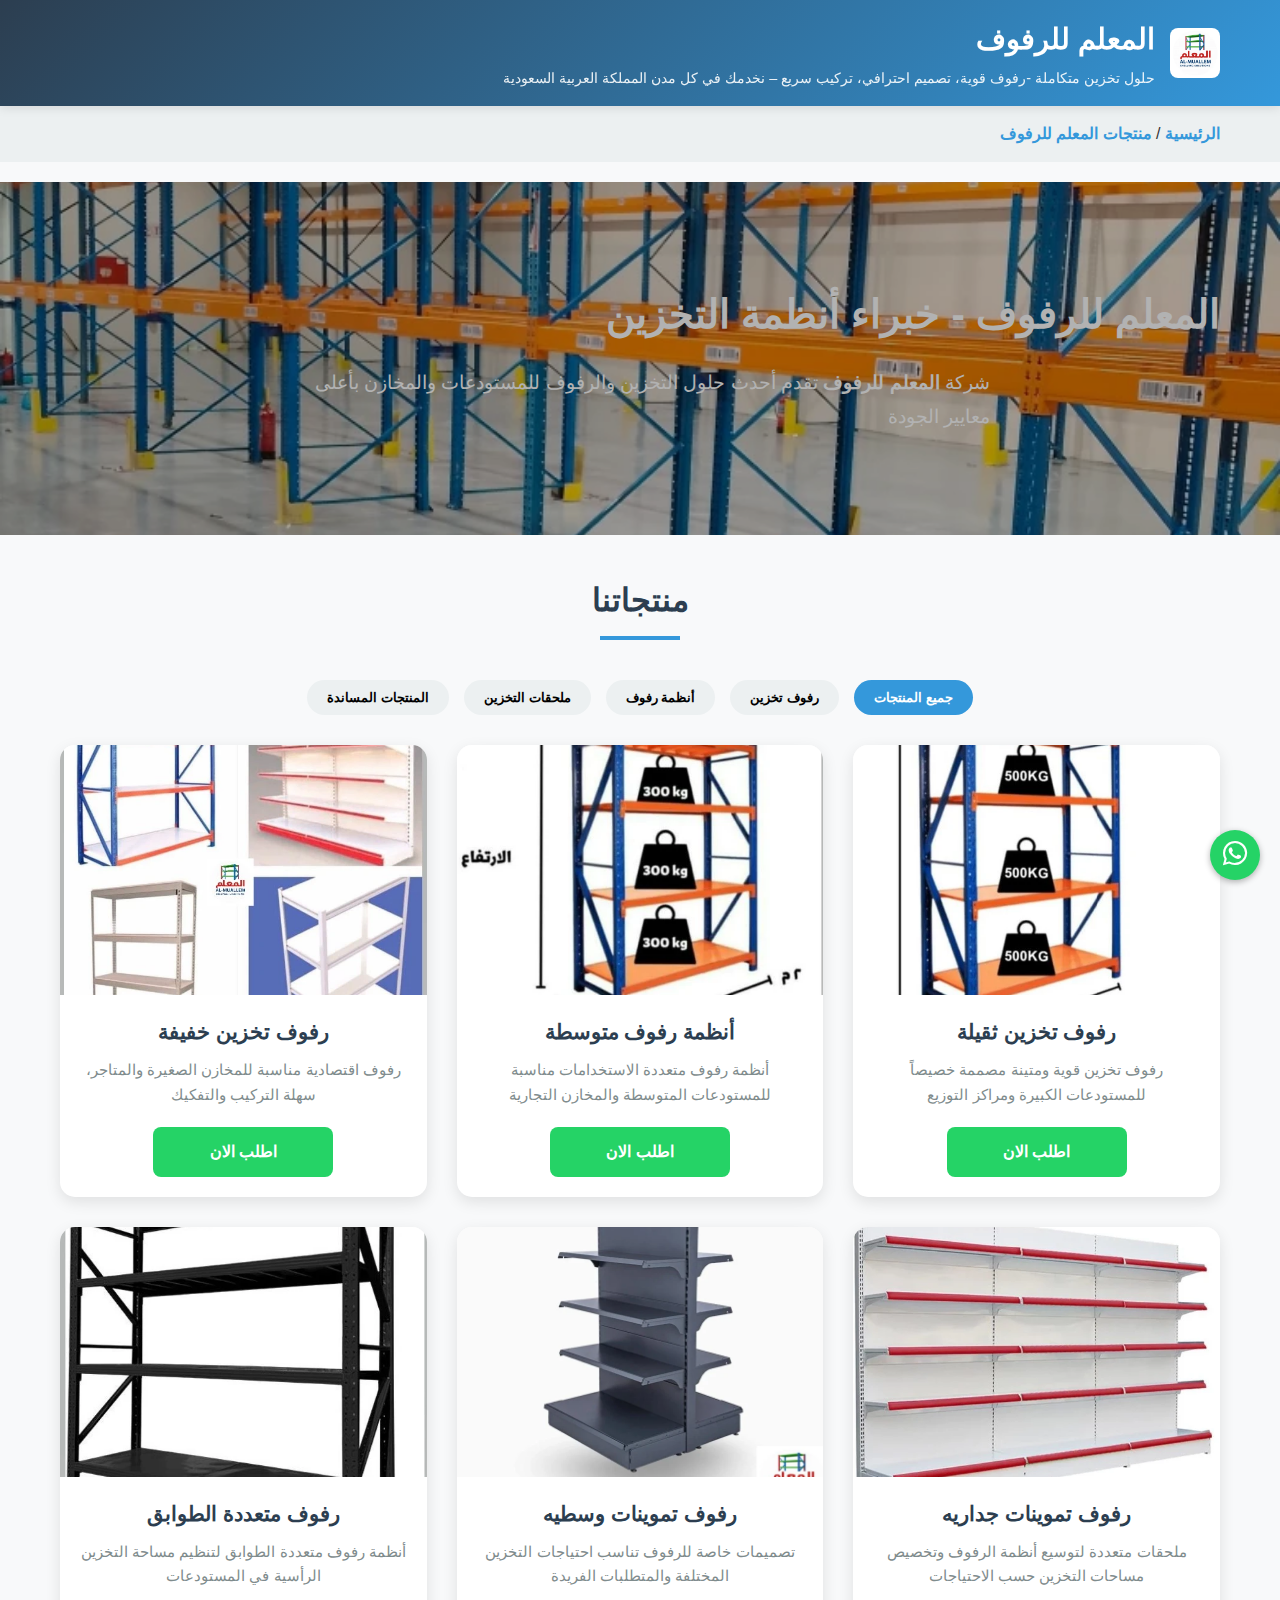
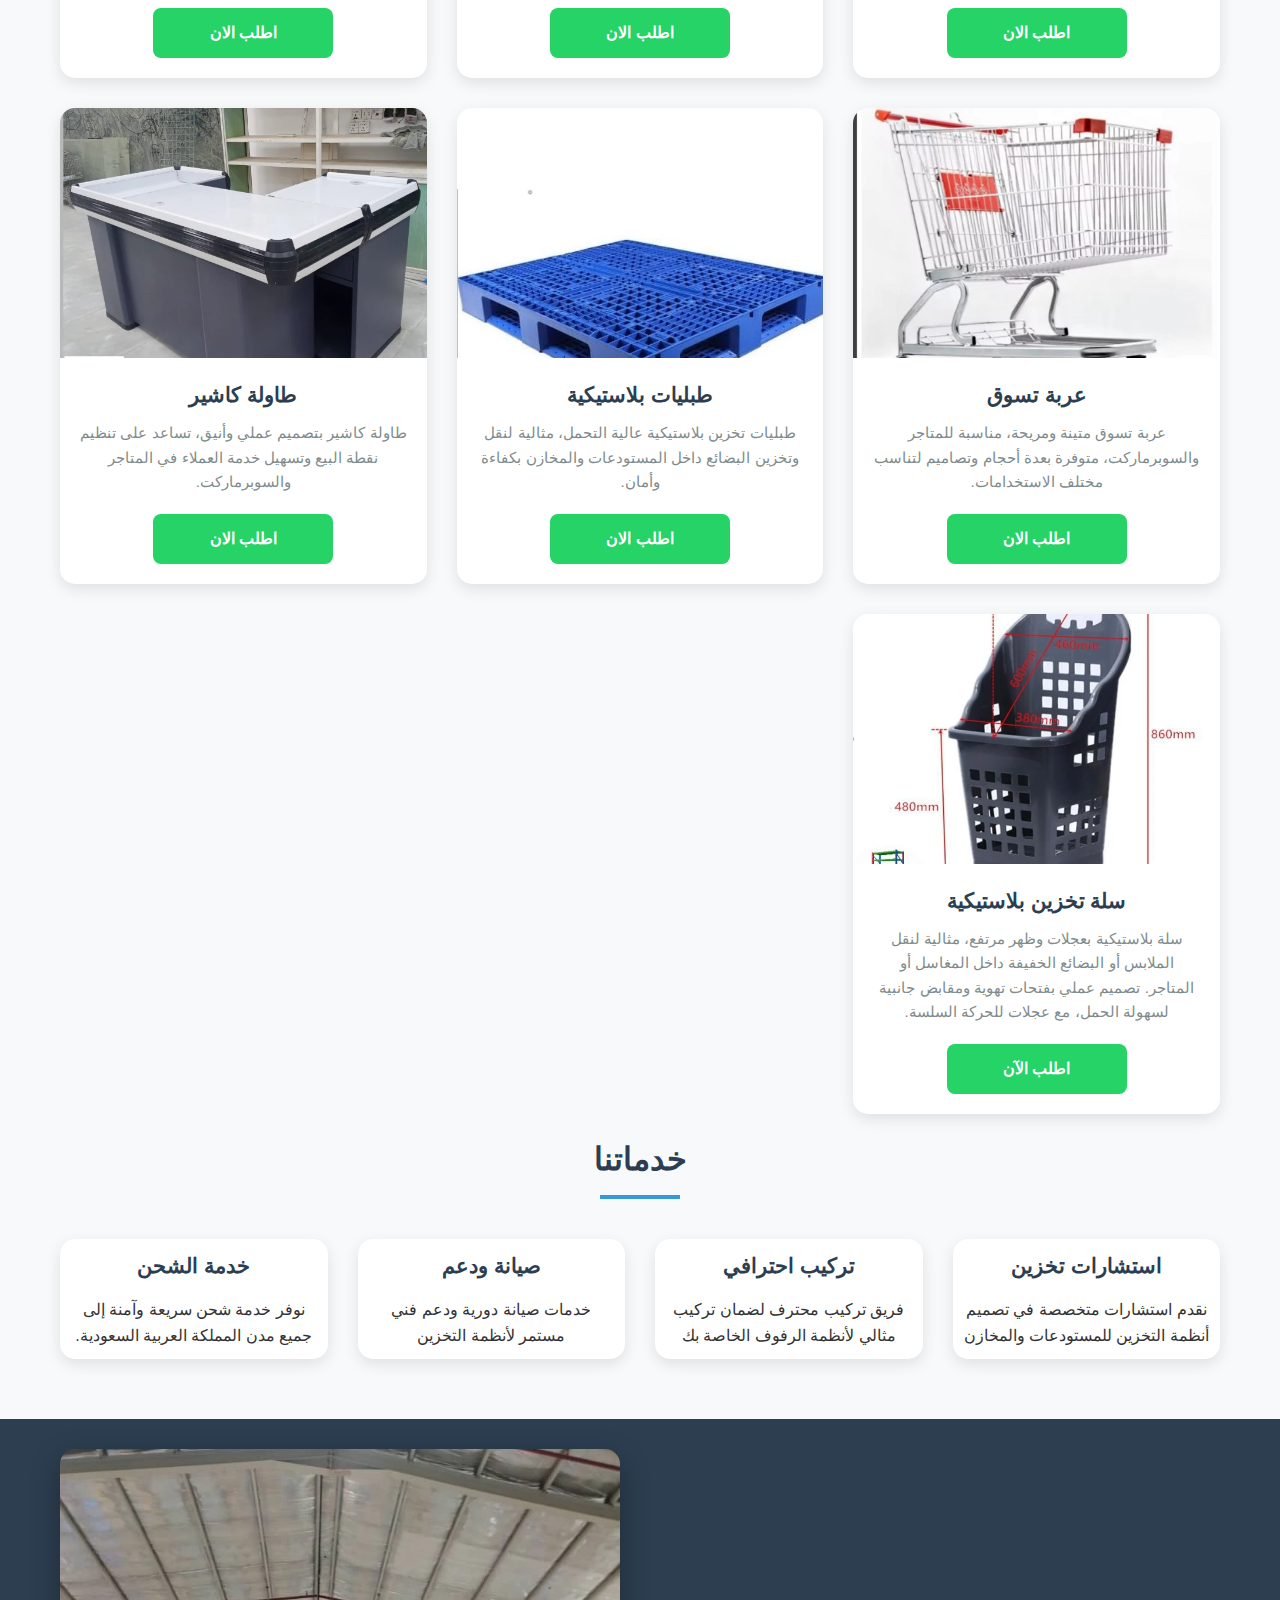
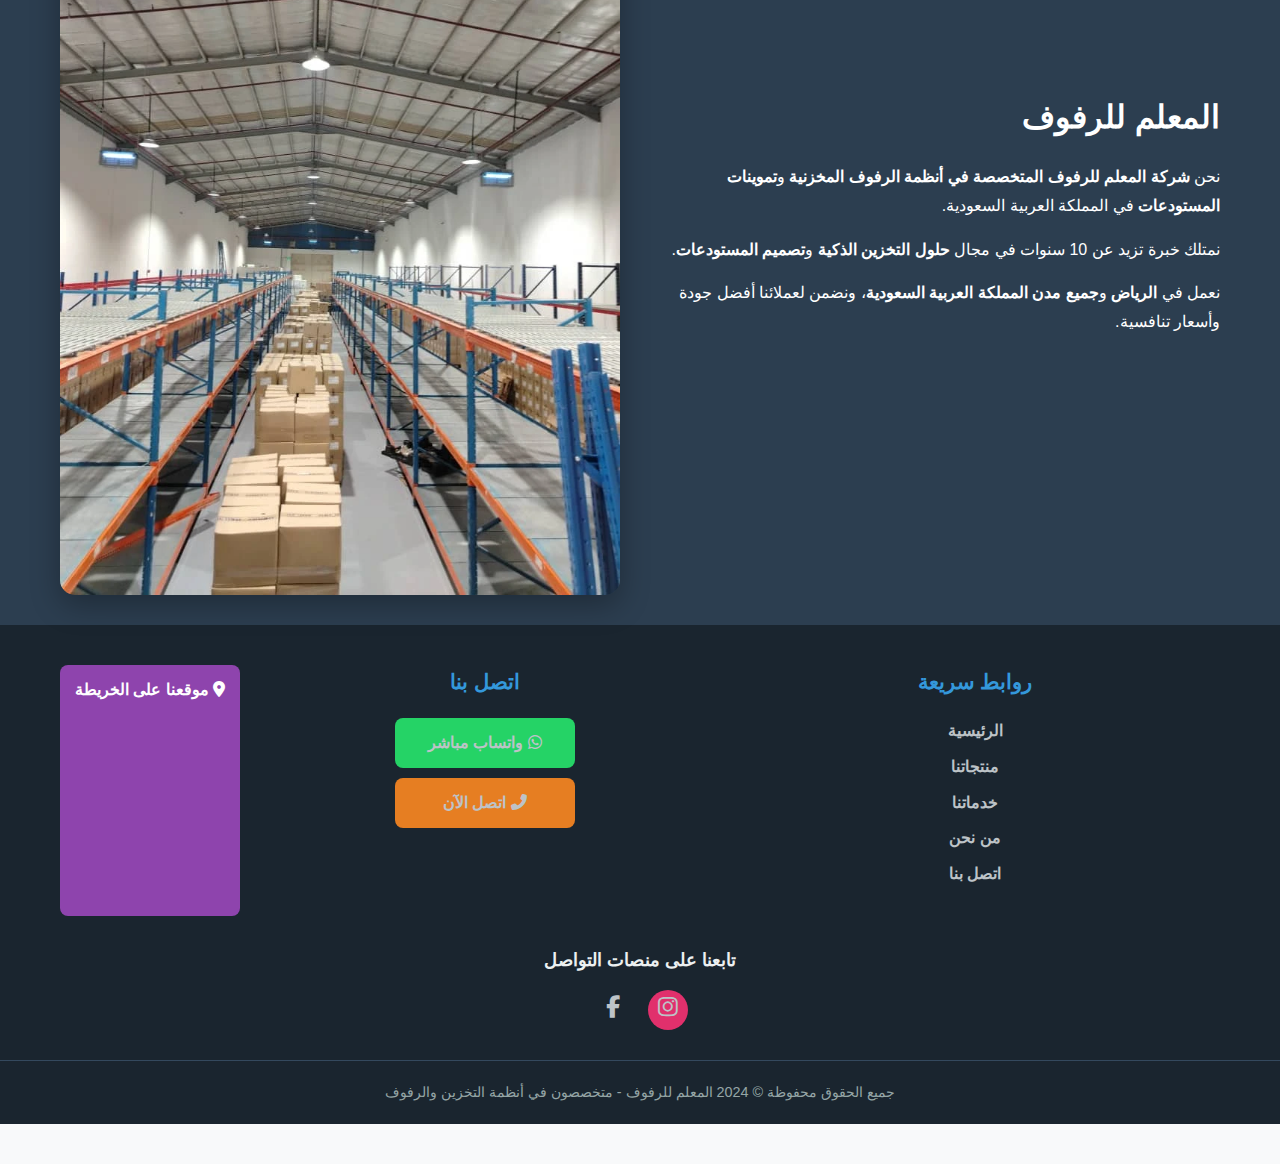
<file: index.html>
<!DOCTYPE html>
<html lang="ar" dir="rtl">

<head>
    <meta charset="UTF-8">
    <meta name="viewport" content="width=device-width, initial-scale=1.0">

    <!-- 🔧 معلومات السيو الأساسية -->
    <title>المعلم للرفوف | رفوف مستودعات وتموينات | أنظمة تخزين احترافية</title>
    <meta name="description"
        content="المعلم للرفوف - شركة متخصصة في رفوف المستودعات والتموينات. نوفر أنظمة تخزين مبتكرة، رفوف متينة، حلول تخزين ذكية. أسعار تنافسية وجودة عالية في الرياض والمملكة العربية السعودية.">
    <meta name="keywords"
        content="المعلم للرفوف, رفوف مستودعات, أنظمة تخزين, رفوف تخزين, تموينات مستودعات, مستلزمات مخازن">
    <meta name="author" content="المعلم للرفوف">

    <!-- 🔧 روابط السوشيال ميديا -->
    <!-- 🔧 روابط السوشيال ميديا (Open Graph) -->
    <meta property="og:title" content="المعلم للرفوف | رفوف مستودعات وتموينات احترافية">
    <meta property="og:description"
        content="المعلم للرفوف - أفضل حلول التخزين والرفوف للمستودعات والمخازن في المملكة العربية السعودية">
    <meta property="og:type" content="website">
    <meta property="og:url" content="https://almualim-shelves.netlify.app/">
    <meta property="og:image" content="https://almualim-shelves.netlify.app/images/logo.webp">
    <meta property="og:site_name" content="المعلم للرفوف">
    <meta property="og:locale" content="ar_SA">

    <!-- 🔧 Twitter Cards -->
    <meta name="twitter:card" content="summary_large_image">
    <meta name="twitter:title" content="المعلم للرفوف | رفوف مستودعات وتموينات احترافية">
    <meta name="twitter:description"
        content="أفضل حلول التخزين والرفوف للمستودعات والمخازن في المملكة العربية السعودية">
    <meta name="twitter:image" content="https://almualim-shelves.netlify.app/images/logo.webp">

    <!-- 🔗 الرابط الأساسي (Canonical) -->
    <link rel="canonical" href="https://almualim-shelves.netlify.app/">


    <!-- 🔧 Structured Data -->
    <script type="application/ld+json">
{
  "@context": "https://schema.org",
  "@type": "Organization",
  "name": "المعلم للرفوف السعودية",
  "description": "المعلم للرفوف السعودية يقدم حلول بيع وتوريد أنظمة رفوف المستودعات والمتاجر في المملكة العربية السعودية",
  "url": "https://almualim-shelves.netlify.app",
  "logo": "https://almualim-shelves.netlify.app/images/logo.webp",
  "image": "https://almualim-shelves.netlify.app/images/shelving-solutions-variety-almuallim.webp",
  "telephone": "+966560716389",
  "email": "halymny523@gmail.com",
  "address": {
    "@type": "PostalAddress",
    "addressLocality": "الرياض",
    "addressRegion": "الرياض",
    "addressCountry": "SA"
  },
  "openingHours": "Sa-Th 09:00-17:00",
  "priceRange": "$$",
  "areaServed": "المملكة العربية السعودية",
  "sameAs": [
    "https://www.instagram.com/lmbrtwrhdy?igsh=bjA3bHhyZ3pyanIz",
    "https://wa.me/966560716389"
  ]
}
</script>

    <script type="application/ld+json">
{
  "@context": "https://schema.org",
  "@graph": [
    {
      "@type": "Product",
      "name": "رفوف تخزين ثقيلة",
      "image": "https://almualim-shelves.netlify.app/images/heavy-duty-metal-shelves-almuallim.webp",
      "description": "رفوف تخزين قوية ومتينة مصممة خصيصاً للمستودعات الكبيرة ومراكز التوزيع",
      "sku": "ALM-001",
      "category": "Warehouse Shelving",
      "brand": { "@type": "Brand", "name": "المعلّم للرفوف" },
      "offers": {
        "@type": "Offer",
        "url": "https://almualim-shelves.netlify.app/product/heavy-duty-metal-shelves",
        "priceCurrency": "SAR",
        "price": "1200",
        "availability": "https://schema.org/InStock",
        "itemCondition": "https://schema.org/NewCondition",
        "hasMerchantReturnPolicy": {
          "@type": "MerchantReturnPolicy",
          "returnPolicyCategory": "https://schema.org/MerchantReturnFiniteReturnWindow",
          "returnWindow": {
            "@type": "QuantitativeValue",
            "value": "7",
            "unitCode": "DAY"
          }
        },
        "shippingDetails": {
          "@type": "OfferShippingDetails",
          "shippingRate": {
            "@type": "MonetaryAmount",
            "value": "0",
            "currency": "SAR"
          },
          "shippingDestination": {
            "@type": "DefinedRegion",
            "addressCountry": "SA"
          }
        }
      }
    },
    {
      "@type": "Product",
      "name": "أنظمة رفوف متوسطة",
      "image": "https://almualim-shelves.netlify.app/images/warehouse-rack-300kg-heavy-duty-almuallim.webp",
      "description": "أنظمة رفوف متعددة الاستخدامات مناسبة للمستودعات المتوسطة والمخازن التجارية",
      "sku": "ALM-002",
      "category": "Warehouse Racking",
      "brand": { "@type": "Brand", "name": "المعلّم للرفوف" },
      "offers": {
        "@type": "Offer",
        "url": "https://almualim-shelves.netlify.app/product/warehouse-rack-300kg",
        "priceCurrency": "SAR",
        "price": "950",
        "availability": "https://schema.org/InStock",
        "itemCondition": "https://schema.org/NewCondition",
        "hasMerchantReturnPolicy": {
          "@type": "MerchantReturnPolicy",
          "returnPolicyCategory": "https://schema.org/MerchantReturnFiniteReturnWindow",
          "returnWindow": {
            "@type": "QuantitativeValue",
            "value": "7",
            "unitCode": "DAY"
          }
        },
        "shippingDetails": {
          "@type": "OfferShippingDetails",
          "shippingRate": {
            "@type": "MonetaryAmount",
            "value": "0",
            "currency": "SAR"
          },
          "shippingDestination": {
            "@type": "DefinedRegion",
            "addressCountry": "SA"
          }
        }
      }
    },
    {
      "@type": "Product",
      "name": "رفوف تخزين خفيفة",
      "image": "https://almualim-shelves.netlify.app/images/shelving-solutions-variety-almuallim.webp",
      "description": "رفوف اقتصادية مناسبة للمخازن الصغيرة والمتاجر، سهلة التركيب والتفكيك",
      "sku": "ALM-003",
      "category": "Light Shelving",
      "brand": { "@type": "Brand", "name": "المعلّم للرفوف" },
      "offers": {
        "@type": "Offer",
        "url": "https://almualim-shelves.netlify.app/product/light-shelving",
        "priceCurrency": "SAR",
        "price": "600",
        "availability": "https://schema.org/InStock",
        "itemCondition": "https://schema.org/NewCondition",
        "hasMerchantReturnPolicy": {
          "@type": "MerchantReturnPolicy",
          "returnPolicyCategory": "https://schema.org/MerchantReturnFiniteReturnWindow",
          "returnWindow": {
            "@type": "QuantitativeValue",
            "value": "7",
            "unitCode": "DAY"
          }
        },
        "shippingDetails": {
          "@type": "OfferShippingDetails",
          "shippingRate": {
            "@type": "MonetaryAmount",
            "value": "0",
            "currency": "SAR"
          },
          "shippingDestination": {
            "@type": "DefinedRegion",
            "addressCountry": "SA"
          }
        }
      }
    },
    {
      "@type": "Product",
      "name": "رفوف تموينات جداريه",
      "image": "https://almualim-shelves.netlify.app/images/double-sided-grocery-shelves-almuallim.webp",
      "description": "ملحقات متعددة لتوسيع أنظمة الرفوف وتخصيص مساحات التخزين حسب الاحتياجات",
      "sku": "ALM-004",
      "category": "Retail Shelving",
      "brand": { "@type": "Brand", "name": "المعلّم للرفوف" },
      "offers": {
        "@type": "Offer",
        "url": "https://almualim-shelves.netlify.app/product/wall-grocery-shelves",
        "priceCurrency": "SAR",
        "price": "700",
        "availability": "https://schema.org/InStock",
        "itemCondition": "https://schema.org/NewCondition",
        "hasMerchantReturnPolicy": {
          "@type": "MerchantReturnPolicy",
          "returnPolicyCategory": "https://schema.org/MerchantReturnFiniteReturnWindow",
          "returnWindow": {
            "@type": "QuantitativeValue",
            "value": "7",
            "unitCode": "DAY"
          }
        },
        "shippingDetails": {
          "@type": "OfferShippingDetails",
          "shippingRate": {
            "@type": "MonetaryAmount",
            "value": "0",
            "currency": "SAR"
          },
          "shippingDestination": {
            "@type": "DefinedRegion",
            "addressCountry": "SA"
          }
        }
      }
    },
    {
      "@type": "Product",
      "name": "رفوف تموينات وسطيه",
      "image": "https://almualim-shelves.netlify.app/images/retail-shelf-classic-red-trim-almuallim.webp",
      "description": "تصميمات خاصة للرفوف تناسب احتياجات التخزين المختلفة والمتطلبات الفريدة",
      "sku": "ALM-005",
      "category": "Retail Shelving",
      "brand": { "@type": "Brand", "name": "المعلّم للرفوف" },
      "offers": {
        "@type": "Offer",
        "url": "https://almualim-shelves.netlify.app/product/mid-retail-shelves",
        "priceCurrency": "SAR",
        "price": "800",
        "availability": "https://schema.org/InStock",
        "itemCondition": "https://schema.org/NewCondition",
        "hasMerchantReturnPolicy": {
          "@type": "MerchantReturnPolicy",
          "returnPolicyCategory": "https://schema.org/MerchantReturnFiniteReturnWindow",
          "returnWindow": {
            "@type": "QuantitativeValue",
            "value": "7",
            "unitCode": "DAY"
          }
        },
        "shippingDetails": {
          "@type": "OfferShippingDetails",
          "shippingRate": {
            "@type": "MonetaryAmount",
            "value": "0",
            "currency": "SAR"
          },
          "shippingDestination": {
            "@type": "DefinedRegion",
            "addressCountry": "SA"
          }
        }
      }
    },
    {
      "@type": "Product",
      "name": "رفوف متعددة الطوابق",
      "image": "https://almualim-shelves.netlify.app/images/black-metal-storage-rack-almuallim.webp",
      "description": "أنظمة رفوف متعددة الطوابق لتنظيم مساحة التخزين الرأسية في المستودعات",
      "sku": "ALM-006",
      "category": "Warehouse Shelving",
      "brand": { "@type": "Brand", "name": "المعلّم للرفوف" },
      "offers": {
        "@type": "Offer",
        "url": "https://almualim-shelves.netlify.app/product/multi-level-shelves",
        "priceCurrency": "SAR",
        "price": "1500",
        "availability": "https://schema.org/InStock",
        "itemCondition": "https://schema.org/NewCondition",
        "hasMerchantReturnPolicy": {
          "@type": "MerchantReturnPolicy",
          "returnPolicyCategory": "https://schema.org/MerchantReturnFiniteReturnWindow",
          "returnWindow": {
            "@type": "QuantitativeValue",
            "value": "7",
            "unitCode": "DAY"
          }
        },
        "shippingDetails": {
          "@type": "OfferShippingDetails",
          "shippingRate": {
            "@type": "MonetaryAmount",
            "value": "0",
            "currency": "SAR"
          },
          "shippingDestination": {
            "@type": "DefinedRegion",
            "addressCountry": "SA"
          }
        }
      }
    },
    {
      "@type": "Product",
      "name": "عربة تسوق",
      "image": "https://almualim-shelves.netlify.app/images/shopping-cart-retail-almuallim.webp",
      "description": "عربة تسوق متينة ومريحة، مناسبة للمتاجر والسوبرماركت، متوفرة بعدة أحجام وتصاميم",
      "sku": "ALM-007",
      "category": "Retail Support",
      "brand": { "@type": "Brand", "name": "المعلّم للرفوف" },
      "offers": {
        "@type": "Offer",
        "url": "https://almualim-shelves.netlify.app/product/shopping-cart",
        "priceCurrency": "SAR",
        "price": "300",
        "availability": "https://schema.org/InStock",
        "itemCondition": "https://schema.org/NewCondition",
        "hasMerchantReturnPolicy": {
          "@type": "MerchantReturnPolicy",
          "returnPolicyCategory": "https://schema.org/MerchantReturnFiniteReturnWindow",
          "returnWindow": {
            "@type": "QuantitativeValue",
            "value": "7",
            "unitCode": "DAY"
          }
        },
        "shippingDetails": {
          "@type": "OfferShippingDetails",
          "shippingRate": {
            "@type": "MonetaryAmount",
            "value": "0",
            "currency": "SAR"
          },
          "shippingDestination": {
            "@type": "DefinedRegion",
            "addressCountry": "SA"
          }
        }
      }
    },
    {
      "@type": "Product",
      "name": "طبليات بلاستيكية",
      "image": "https://almualim-shelves.netlify.app/images/plastic-pallet-blue-grid-almuallim.webp",
      "description": "طبليات تخزين بلاستيكية عالية التحمل، مثالية لنقل وتخزين البضائع بكفاءة وأمان",
      "sku": "ALM-008",
      "category": "Warehouse Support",
      "brand": { "@type": "Brand", "name": "المعلّم للرفوف" },
      "offers": {
        "@type": "Offer",
        "url": "https://almualim-shelves.netlify.app/product/plastic-pallet",
        "priceCurrency": "SAR",
        "price": "250",
        "availability": "https://schema.org/InStock",
        "itemCondition": "https://schema.org/NewCondition",
        "hasMerchantReturnPolicy": {
          "@type": "MerchantReturnPolicy",
          "returnPolicyCategory": "https://schema.org/MerchantReturnFiniteReturnWindow",
          "returnWindow": {
            "@type": "QuantitativeValue",
            "value": "7",
            "unitCode": "DAY"
          }
        },
        "shippingDetails": {
          "@type": "OfferShippingDetails",
          "shippingRate": {
            "@type": "MonetaryAmount",
            "value": "0",
            "currency": "SAR"
          },
          "shippingDestination": {
            "@type": "DefinedRegion",
            "addressCountry": "SA"
          }
        }
      }
    },
    {
      "@type": "Product",
      "name": "طاولة كاشير",
      "image": "https://almualim-shelves.netlify.app/images/checkout-counter-retail-almuallim.webp",
      "description": "طاولة كاشير بتصميم عملي وأنيق، تساعد على تنظيم نقطة البيع وتسهيل خدمة العملاء",
      "sku": "ALM-009",
      "category": "Retail Support",
      "brand": { "@type": "Brand", "name": "المعلّم للرفوف" },
      "offers": {
        "@type": "Offer",
        "url": "https://almualim-shelves.netlify.app/product/checkout-counter",
        "priceCurrency": "SAR",
        "price": "1000",
        "availability": "https://schema.org/InStock",
        "itemCondition": "https://schema.org/NewCondition",
        "hasMerchantReturnPolicy": {
          "@type": "MerchantReturnPolicy",
          "returnPolicyCategory": "https://schema.org/MerchantReturnFiniteReturnWindow",
          "returnWindow": {
            "@type": "QuantitativeValue",
            "value": "7",
            "unitCode": "DAY"
          }
        },
        "shippingDetails": {
          "@type": "OfferShippingDetails",
          "shippingRate": {
            "@type": "MonetaryAmount",
            "value": "0",
            "currency": "SAR"
          },
          "shippingDestination": {
            "@type": "DefinedRegion",
            "addressCountry": "SA"
          }
        }
      }
    },
    {
      "@type": "Product",
      "name": "سلة تخزين بلاستيكية",
      "image": "https://almualim-shelves.netlify.app/images/laundry-basket-wheeled-almuallim.webp",
      "description": "سلة بلاستيكية بعجلات وظهر مرتفع، مثالية لنقل الملابس أو البضائع الخفيفة داخل المغاسل أو المتاجر. تصميم عملي بفتحات تهوية ومقابض جانبية لسهولة الحمل، مع عجلات للحركة السلسة.",
      "sku": "ALM-010",
      "category": "Retail Support",
      "brand": { "@type": "Brand", "name": "المعلّم للرفوف" },
      "offers": {
        "@type": "Offer",
        "url": "https://almualim-shelves.netlify.app/product/plastic-basket",
        "priceCurrency": "SAR",
        "price": "200",
        "availability": "https://schema.org/InStock",
        "itemCondition": "https://schema.org/NewCondition",
        "hasMerchantReturnPolicy": {
          "@type": "MerchantReturnPolicy",
          "returnPolicyCategory": "https://schema.org/MerchantReturnFiniteReturnWindow",
          "returnWindow": {
            "@type": "QuantitativeValue",
            "value": "7",
            "unitCode": "DAY"
          }
        },
        "shippingDetails": {
          "@type": "OfferShippingDetails",
          "shippingRate": {
            "@type": "MonetaryAmount",
            "value": "0",
            "currency": "SAR"
          },
          "shippingDestination": {
            "@type": "DefinedRegion",
            "addressCountry": "SA"
          }
        }
      }
    }
  ]
}
</script>


    <!-- 🔗 ربط ملف CSS -->
    <link rel="stylesheet" href="styles.css">
    <link rel="stylesheet" href="https://cdnjs.cloudflare.com/ajax/libs/font-awesome/6.5.0/css/all.min.css">
    <!-- تحسين تحميل الخطوط -->
    <link rel="preconnect" href="https://fonts.googleapis.com">
    <link rel="preconnect" href="https://fonts.gstatic.com" crossorigin>

    <!-- استدعاء خط عربي أنيق مثل Cairo -->
    <link href="https://fonts.googleapis.com/css2?family=Cairo:wght@400;700&display=swap" rel="stylesheet">

    <link rel="icon" href="images/20251123_002525_٠٠٠٠.webp" type="image/png">


</head>

<body>
    <!-- Header -->
    <header>
        <div class="container">
            <div class="header-content">
                <!-- 🔧 الشعار والاسم الجديد -->

                <div class="logo-container">
                    <img src="images/logo-almuallim-shelving-solutions.webp" alt="شعار المعلم للرفوف"
                        class="logo-image">
                    <div class="logo-text">
                        <h1>المعلم للرفوف</h1>
                        <p>حلول تخزين متكاملة -رفوف قوية، تصميم احترافي، تركيب سريع – نخدمك في كل مدن المملكة العربية
                            السعودية</p>
                    </div>
                </div>
            </div>
        </div>
    </header>

    <!-- Breadcrumb -->
    <nav class="breadcrumb">
        <div class="container">
            <a href="/">الرئيسية</a> /
            <a href="#products">منتجات المعلم للرفوف</a>
        </div>
    </nav>

    <!-- Hero Section -->
    <section class="hero">
        <div class="container">
            <h1>المعلم للرفوف - خبراء أنظمة التخزين</h1>
            <p>شركة <strong>المعلم للرفوف</strong> تقدم أحدث حلول التخزين والرفوف للمستودعات والمخازن بأعلى معايير
                الجودة</p>

        </div>
    </section>

    <!-- Products Section -->
    <section id="products" class="products-section">
        <div class="container">
            <h2 class="section-title">منتجاتنا</h2>

            <div class="categories">
                <button class="category-btn active" data-category="all">جميع المنتجات</button>
                <button class="category-btn" data-category="shelving">رفوف تخزين</button>
                <button class="category-btn" data-category="racking">أنظمة رفوف</button>
                <button class="category-btn" data-category="accessories">ملحقات التخزين</button>
                <button class="category-btn" data-category="support">المنتجات المساندة</button>

            </div>

            <div class="products-grid">
                <!-- المنتج 1 -->
                <div class="product-card" data-category="shelving">
                    <div class="product-image-container">
                        <img src="images/heavy-duty-metal-shelves-almuallim.webp" loading="lazy"
                            alt="رفوف تخزين ثقيلة للمستودعات من المعلم للرفوف" class="product-image">
                    </div>
                    <div class="product-info">
                        <h3 class="product-title">رفوف تخزين ثقيلة</h3>
                        <p class="product-description">رفوف تخزين قوية ومتينة مصممة خصيصاً للمستودعات الكبيرة ومراكز
                            التوزيع</p>
                        <a href="#" class="whatsapp-btn" data-product="رفوف تخزين ثقيلة للمستودعات">
                            اطلب الان
                        </a>
                    </div>
                </div>

                <!-- المنتج 2 -->
                <div class="product-card" data-category="racking">
                    <div class="product-image-container">
                        <img src="images/warehouse-rack-300kg-heavy-duty-almuallim.webp" loading="lazy"
                            alt="أنظمة رفوف متوسطة الحمل من المعلم للرفوف" class="product-image">
                    </div>
                    <div class="product-info">
                        <h3 class="product-title">أنظمة رفوف متوسطة</h3>
                        <p class="product-description">أنظمة رفوف متعددة الاستخدامات مناسبة للمستودعات المتوسطة والمخازن
                            التجارية</p>
                        <a href="#" class="whatsapp-btn" data-product="أنظمة رفوف متوسطة الحمل">
                            اطلب الان
                        </a>
                    </div>
                </div>

                <!-- المنتج 3 -->
                <div class="product-card" data-category="shelving">
                    <div class="product-image-container">
                        <img src="images/shelving-solutions-variety-almuallim.webp" loading="lazy"
                            alt="رفوف تخزين خفيفة من المعلم للرفوف" class="product-image">
                    </div>
                    <div class="product-info">
                        <h3 class="product-title">رفوف تخزين خفيفة</h3>
                        <p class="product-description">رفوف اقتصادية مناسبة للمخازن الصغيرة والمتاجر، سهلة التركيب
                            والتفكيك</p>
                        <a href="#" class="whatsapp-btn" data-product="رفوف تخزين خفيفة">
                            اطلب الان
                        </a>
                    </div>
                </div>

                <!-- المنتج 4 -->
                <div class="product-card" data-category="accessories">
                    <div class="product-image-container">
                        <img src="images/double-sided-grocery-shelves-almuallim.webp" loading="lazy"
                            alt="ملحقات وأنظمة أرفف إضافية من المعلم للرفوف" class="product-image">
                    </div>
                    <div class="product-info">
                        <h3 class="product-title">رفوف تموينات جداريه </h3>
                        <p class="product-description">ملحقات متعددة لتوسيع أنظمة الرفوف وتخصيص مساحات التخزين حسب
                            الاحتياجات</p>
                        <a href="#" class="whatsapp-btn" data-product="ملحقات وأنظمة أرفف إضافية">
                            اطلب الان
                        </a>
                    </div>
                </div>

                <!-- المنتج 5 -->
                <div class="product-card" data-category="racking">
                    <div class="product-image-container">
                        <img src="images/retail-shelf-classic-red-trim-almuallim.webp" loading="lazy"
                            alt="أنظمة رفوف متخصصة من المعلم للرفوف" class="product-image">
                    </div>
                    <div class="product-info">
                        <h3 class="product-title">رفوف تموينات وسطيه</h3>
                        <p class="product-description">تصميمات خاصة للرفوف تناسب احتياجات التخزين المختلفة والمتطلبات
                            الفريدة</p>
                        <a href="#" class="whatsapp-btn" data-product="أنظمة رفوف متخصصة">
                            اطلب الان
                        </a>
                    </div>
                </div>

                <!-- المنتج 6 -->
                <div class="product-card" data-category="shelving">
                    <div class="product-image-container">
                        <img src="images/black-metal-storage-rack-almuallim.webp" loading="lazy"
                            alt="رفوف متعددة الطوابق من المعلم للرفوف" class="product-image">
                    </div>
                    <div class="product-info">
                        <h3 class="product-title">رفوف متعددة الطوابق</h3>
                        <p class="product-description">أنظمة رفوف متعددة الطوابق لتنظيم مساحة التخزين الرأسية في
                            المستودعات</p>
                        <a href="#" class="whatsapp-btn" data-product="رفوف متعددة الطوابق">
                            اطلب الان
                        </a>
                    </div>
                </div>

                <div class="product-card" data-category="support">
                    <div class="product-image-container">
                        <img src="images/shopping-cart-retail-almuallim.webp" loading="lazy"
                            alt="عربة تسوق من المعلم للرفوف" class="product-image">
                    </div>
                    <div class="product-info">
                        <h3 class="product-title">عربة تسوق</h3>
                        <p class="product-description">
                            عربة تسوق متينة ومريحة، مناسبة للمتاجر والسوبرماركت، متوفرة بعدة أحجام وتصاميم لتناسب مختلف
                            الاستخدامات.
                        </p>
                        <a href="#" class="whatsapp-btn" data-product="عربة تسوق">
                            اطلب الان
                        </a>
                    </div>
                </div>


                <div class="product-card" data-category="support">
                    <div class="product-image-container">
                        <img src="images/plastic-pallet-blue-grid-almuallim.webp" loading="lazy"
                            alt="طبليات بلاستيكية من المعلم للرفوف" class="product-image">
                    </div>
                    <div class="product-info">
                        <h3 class="product-title">طبليات بلاستيكية</h3>
                        <p class="product-description">
                            طبليات تخزين بلاستيكية عالية التحمل، مثالية لنقل وتخزين البضائع داخل المستودعات والمخازن
                            بكفاءة وأمان.
                        </p>
                        <a href="#" class="whatsapp-btn" data-product="طبليات بلاستيكية">
                            اطلب الان
                        </a>
                    </div>
                </div>

                <div class="product-card" data-category="support">
                    <div class="product-image-container">
                        <img src="images/checkout-counter-retail-almuallim.webp" loading="lazy"
                            alt="طاولة كاشير من المعلم للرفوف" class="product-image">
                    </div>
                    <div class="product-info">
                        <h3 class="product-title">طاولة كاشير</h3>
                        <p class="product-description">
                            طاولة كاشير بتصميم عملي وأنيق، تساعد على تنظيم نقطة البيع وتسهيل خدمة العملاء في المتاجر
                            والسوبرماركت.
                        </p>
                        <a href="#" class="whatsapp-btn" data-product="طاولة كاشير">
                            اطلب الان
                        </a>
                    </div>
                </div>

                <div class="product-card" data-category="support">
                    <div class="product-image-container">
                        <img src="images/laundry-basket-wheeled-almuallim.webp" loading="lazy"
                            alt="سلة تخزين بلاستيكية بعجلات من المعلم للرفوف" class="product-image">
                    </div>
                    <div class="product-info">
                        <h3 class="product-title">سلة تخزين بلاستيكية</h3>
                        <p class="product-description">
                            سلة بلاستيكية بعجلات وظهر مرتفع، مثالية لنقل الملابس أو البضائع الخفيفة داخل المغاسل أو
                            المتاجر. تصميم عملي بفتحات تهوية ومقابض جانبية لسهولة الحمل، مع عجلات للحركة السلسة.
                        </p>
                        <a href="#" class="whatsapp-btn" data-product="سلة تخزين بلاستيكية بعجلات">
                            اطلب الآن
                        </a>
                    </div>
                </div>


            </div>
        </div>


        <!-- Services Section -->
        <section id="services" class="services-section">
            <div class="container">
                <h2 class="section-title">خدماتنا</h2>
                <div class="services-grid">
                    <div class="service-card">
                        <h3>استشارات تخزين</h3>
                        <p>نقدم استشارات متخصصة في تصميم أنظمة التخزين للمستودعات والمخازن</p>
                    </div>
                    <div class="service-card">
                        <h3>تركيب احترافي</h3>
                        <p>فريق تركيب محترف لضمان تركيب مثالي لأنظمة الرفوف الخاصة بك</p>
                    </div>
                    <div class="service-card">
                        <h3>صيانة ودعم</h3>
                        <p>خدمات صيانة دورية ودعم فني مستمر لأنظمة التخزين</p>
                    </div>
                    <div class="service-card">
                        <h3 class="service-title">خدمة الشحن</h3>
                        <p class="service-description">
                            نوفر خدمة شحن سريعة وآمنة إلى جميع مدن المملكة العربية السعودية.
                        </p>
                    </div>

                </div>
            </div>
        </section>

        <!-- About Section -->
        <section id="about" class="about-section">
            <div class="container">
                <div class="about-content">
                    <div class="about-text">
                        <h2>المعلم للرفوف</h2>
                        <p>نحن <strong>شركة المعلم للرفوف المتخصصة في أنظمة الرفوف المخزنية</strong> و<strong>تموينات
                                المستودعات</strong> في المملكة العربية السعودية.</p>
                        <p>نمتلك خبرة تزيد عن 10 سنوات في مجال <strong>حلول التخزين الذكية</strong> و<strong>تصميم
                                المستودعات</strong>.</p>
                        <p>نعمل في <strong>الرياض</strong> و<strong>جميع مدن المملكة العربية السعودية</strong>، ونضمن
                            لعملائنا أفضل جودة وأسعار تنافسية.</p>
                    </div>
                    <div class="about-image">
                        <img src="images/IMG-20251113-WA0022.webp" alt="شركة المعلم للرفوف - خبراء أنظمة التخزين"
                            loading="lazy">
                    </div>
                </div>
            </div>
        </section>

        <!-- Footer -->
        <footer>
            <div class="container">
                <div class="footer-content">
                    <div class="footer-section">
                        <h3>روابط سريعة</h3>
                        <a href="/">الرئيسية</a>
                        <a href="#products">منتجاتنا</a>
                        <a href="#services">خدماتنا</a>
                        <a href="#about">من نحن</a>
                        <a href="#contact">اتصل بنا</a>
                    </div>

                    <div class="footer-section">
                        <h3>اتصل بنا</h3>



                        <div class="contact-buttons">
                            <a href="https://wa.me/966560716389" class="whatsapp-btn" target="_blank">
                                <i class="fab fa-whatsapp"></i> واتساب مباشر
                            </a>
                            <a href="tel:0966560716389" class="call-btn">
                                <i class="fas fa-phone-alt"></i> اتصل الآن
                            </a>

                            </a>
                        </div>
                    </div>

                    <a href="https://www.google.com/maps/place/Riyadh+Saudi+Arabia/@24.7135517,46.6752957,11z/"
                        class="map-btn" target="_blank">
                        <i class="fas fa-map-marker-alt"></i> موقعنا على الخريطة
                    </a>



                </div>

                <div class="footer-section">
                    <div class="footer-social">
                        <h3>تابعنا على منصات التواصل</h3>
                        <div class="social-links">
                            <!-- Instagram -->
                            <a href="https://www.instagram.com/lmbrtwrhdy?igsh=bjA3bHhyZ3pyanIz" target="_blank"
                                class="social-icon instagram">
                                <i class="fab fa-instagram"></i>
                            </a>
                            <!-- Facebook (بدل LinkedIn) -->
                            <a href="https://www.facebook.com/share/14ND8iXdMNs/" target="_blank"
                                class="social-icon facebook">
                                <i class="fab fa-facebook-f"></i>
                            </a>

                        </div>
                    </div>
                </div>

            </div>

            <div class="copyright">
                <p>جميع الحقوق محفوظة &copy; 2024 المعلم للرفوف - متخصصون في أنظمة التخزين والرفوف</p>
            </div>
            </div>
        </footer>

        <a href="https://wa.me/966560716389" class="whatsapp-fixed" target="_blank">
            <i class="fab fa-whatsapp"></i>
        </a>


        <!-- 🔗 ربط ملف JavaScript -->
        <script src="script.js"></script>
</body>

</html>
</file>
<file: styles.css>
* {
    margin: 0;
    padding: 0;
    box-sizing: border-box;
    font-family: 'Segoe UI', Tahoma, Geneva, Verdana, sans-serif;
}

body {
    background-color: #f8f9fa;
    color: #333;
    line-height: 1.6;
}

.whatsapp-fixed {
    position: fixed;
    bottom: 20px;
    right: 20px;
    /* يمكنك تغييره إلى left: 20px */
    width: 50px;
    height: 50px;
    background-color: #25D366;
    color: white;
    border-radius: 50%;
    text-align: center;
    font-size: 28px;
    line-height: 50px;
    z-index: 999;
    box-shadow: 0 2px 6px rgba(0, 0, 0, 0.3);
    transition: transform 0.3s ease;
}

.whatsapp-fixed:hover {
    transform: scale(1.1);
}


body {
    font-family: 'Cairo', sans-serif;
}


html {
    scroll-behavior: smooth;
}


.container {
    max-width: 1200px;
    margin: 0 auto;
    padding: 0 20px;
}

/* Header Styles - معدل */
header {
    background: linear-gradient(135deg, #2c3e50, #3498db);
    color: white;
    padding: 1rem 0;
    box-shadow: 0 2px 10px rgba(0, 0, 0, 0.1);
    position: sticky;
    top: 0;
    z-index: 100;
}

.header-content {
    display: flex;
    justify-content: flex-start;
    align-items: center;
}

/* 🔧 الشعار الجديد */
.logo-container {
    display: flex;
    align-items: center;
    gap: 15px;
}

.logo-image {
    height: 50px;
    /* حجم مناسب للهيدر */
    width: auto;
    object-fit: contain;
    /* يحافظ على تناسق الصورة */
    border-radius: 8px;
    /* حواف ناعمة */
}


.logo-text h1 {
    font-size: 1.8rem;
    margin-bottom: 5px;
    font-weight: bold;
}

.logo-text p {
    font-size: 0.9rem;
    opacity: 0.9;
    margin: 0;
}

.contact-info {
    text-align: left;
}

.contact-info p {
    margin: 5px 0;
    font-size: 0.9rem;
    display: flex;
    align-items: center;
    gap: 8px;
}

/* Breadcrumb */
.breadcrumb {
    background: #ecf0f1;
    padding: 15px 0;
    margin-bottom: 20px;
}

.breadcrumb a {
    color: #3498db;
    text-decoration: none;
}

.breadcrumb span {
    color: #7f8c8d;
}

/* Hero Section */
/* Hero Section */
.hero {
    background: url("images/IMG-20251113-WA0004.webp") no-repeat center center/cover;
    position: relative;
    padding: 100px 0;
    color: white;
}

.hero::after {
    content: "";
    position: absolute;
    top: 0;
    left: 0;
    width: 100%;
    height: 100%;
    background: rgba(0, 0, 0, 0.3);
    /* طبقة شفافة */
    z-index: 0;
}

.hero-content {
    position: relative;
    z-index: 1;
    display: flex;
    flex-direction: row-reverse;
    /* الصورة في الجهة اليمنى */
    align-items: center;
    justify-content: space-between;
    gap: 40px;
}

.hero-text {
    flex: 1;
    padding: 20px;
    color: #2ecc71;

}

.hero-text h1 {
    font-size: 3rem;
    margin-bottom: 20px;
    color: #2ecc71;
}

.hero-text p {
    font-size: 1.2rem;
    margin-bottom: 30px;
    line-height: 1.8;
    max-width: 600px;
    color: #43df89;
}

.hero-image img {
    max-width: 400px;
    border-radius: 10px;
    box-shadow: 0 0 15px rgba(0, 0, 0, 0.5);
}



.hero h1 {
    font-size: 2.5rem;
    margin-bottom: 20px;
    color: #ffff;

}

.hero p {
    font-size: 1.2rem;
    max-width: 700px;
    margin: 0 auto;
    line-height: 1.8;
    color: #ffff;

}

/* Products Section - معدل بالكامل */
.products-section {
    padding: 40px 0;
}

.section-title {
    text-align: center;
    margin-bottom: 40px;
    color: #2c3e50;
    font-size: 2rem;
    position: relative;
}

.section-title::after {
    content: '';
    display: block;
    width: 80px;
    height: 4px;
    background: #3498db;
    margin: 10px auto;
}

.categories {
    display: flex;
    justify-content: center;
    flex-wrap: wrap;
    gap: 15px;
    margin-bottom: 30px;
}

.category-btn {
    padding: 10px 20px;
    background: #ecf0f1;
    border: none;
    border-radius: 30px;
    cursor: pointer;
    transition: all 0.3s ease;
    font-weight: 600;
}

.category-btn.active,
.category-btn:hover {
    background: #3498db;
    color: white;
}

/* 🔧 بطاقات المنتجات المربعة الجديدة */
.products-grid {
    display: grid;
    grid-template-columns: repeat(auto-fit, minmax(200px, 1fr));
    gap: 30px;
}

.product-card {
    background: white;
    border-radius: 15px;
    overflow: hidden;
    box-shadow: 0 5px 15px rgba(0, 0, 0, 0.1);
    transition: all 0.3s ease;
    display: flex;
    flex-direction: column;
    height: 100%;
}

.product-card:hover {
    transform: translateY(-10px);
    box-shadow: 0 15px 30px rgba(0, 0, 0, 0.15);
}

/* 🔧 حاوية الصورة المربعة */
.product-image-container {
    width: 100%;
    height: 250px;
    overflow: hidden;
    position: relative;
    display: flex;
    align-items: center;
    justify-content: center;
    background: #f0f0f0;
}

.product-image {
    width: 100%;
    height: 100%;
    object-fit: cover;
    transition: transform 0.3s ease;
}

.product-card:hover .product-image {
    transform: scale(1.05);
}

.product-info {
    padding: 20px;
    display: flex;
    flex-direction: column;
    flex-grow: 1;
}

.product-title {
    font-size: 1.3rem;
    margin-bottom: 10px;
    color: #2c3e50;
    text-align: center;
}

.product-description {
    color: #7f8c8d;
    margin-bottom: 20px;
    font-size: 0.95rem;
    line-height: 1.6;
    text-align: center;
    flex-grow: 1;
}

/* 🔧 زر الواتساب - تم التعديل */
.whatsapp-btn {
    display: block;
    width: 180px;
    padding: 12px;
    background: #25D366;
    color: white;
    text-align: center;
    text-decoration: none;
    border-radius: 8px;
    font-weight: bold;
    transition: all 0.3s ease;
    border: none;
    cursor: pointer;
    margin: auto;
}

.whatsapp-btn:hover {
    background: #128C7E;
    transform: translateY(-2px);
}

/* Services Section */
.services-section {
    padding: 20px 0;
    background: #f8f9fa;
}

.services-grid {
    display: grid;
    grid-template-columns: repeat(auto-fit, minmax(240px, 1fr));
    gap: 30px;
    margin-top: 40px;
}

.service-card {
    background: white;
    padding: 10px;
    border-radius: 15px;
    box-shadow: 0 5px 15px rgba(0, 0, 0, 0.1);
    text-align: center;
    transition: transform 0.3s ease;
}

.service-card:hover {
    transform: translateY(-5px);
}

.service-card h3 {
    color: #2c3e50;
    margin-bottom: 15px;
    font-size: 1.3rem;
}

/* About Section */
.about-section {
    background: #2c3e50;
    color: white;
    padding: 30px 0;
    margin-top: 40px;
}

.about-content {
    display: flex;
    align-items: center;
    gap: 40px;
    flex-wrap: wrap;
    justify-content: center;
}

.about-text {
    flex: 1;
}

.about-text h2 {
    font-size: 2rem;
    margin-bottom: 20px;
}

.about-text p {
    margin-bottom: 15px;
    line-height: 1.8;
}

.about-image {
    flex: 1;
    border-radius: 15px;
    overflow: hidden;
    box-shadow: 0 10px 30px rgba(0, 0, 0, 0.3);
}

.about-image img {
    width: 100%;
    height: auto;
    display: block;
}

/* Footer */
footer {
    background: #1a252f;
    color: #ecf0f1;
    padding: 40px 0 20px;
    text-align: center;
}

.footer-content {
    display: flex;
    justify-content: space-between;
    flex-wrap: wrap;
    margin-bottom: 30px;
}

.footer-section {
    flex: 1;
    min-width: 250px;
    margin-bottom: 20px;
}

.footer-section h3 {
    font-size: 1.3rem;
    margin-bottom: 20px;
    color: #3498db;
}

.footer-section p,
.footer-section a {
    color: #bdc3c7;
    text-decoration: none;
    margin-bottom: 10px;
    display: block;
}

.footer-section a:hover {
    color: #3498db;
}

.call-btn {
    display: block;
    width: 180px;
    margin: 0 auto;
    padding: 12px;
    background: #e67e22;
    /* لون برتقالي مميز للاتصال */
    color: white;
    text-align: center;
    text-decoration: none;
    border-radius: 8px;
    font-weight: bold;
    transition: background-color 0.3s ease;
    border: none;
    cursor: pointer;
}

.call-btn:hover {
    background: #d35400;
}

a {
    color: #d3e71e;
    /* لون أخضر مثل واتساب */
    font-weight: bold;
    text-decoration: none;
}

.map-btn {
    display: block;
    width: 180px;
    margin: 0 auto;
    padding: 12px;
    background: #8e44ad;
    /* لون بنفسجي مميز */
    color: white;
    text-align: center;
    text-decoration: none;
    border-radius: 8px;
    font-weight: bold;
    transition: background-color 0.3s ease;
    border: none;
    cursor: pointer;
}

.map-btn:hover {
    background: #732d91;
}

.footer i {
    font-size: 1.2rem;
}


a:hover {
    text-decoration: underline;
}

.footer-social {
    text-align: center;
    margin-top: 20px;
}

.footer-social h3 {
    color: #ecf0f1;
    margin-bottom: 15px;
    font-size: 1.1rem;
}

.social-links {
    display: flex;
    justify-content: center;
    gap: 15px;
}

.social-icon {
    display: inline-flex;
    align-items: center;
    justify-content: center;
    width: 40px;
    height: 40px;
    font-size: 1.4rem;
    color: white;
    border-radius: 50%;
    transition: background-color 0.3s ease;
    text-decoration: none;
}

.social-icon.instagram {
    background-color: #e1306c;
}

.social-icon.linkedin {
    background-color: #0077b5;
}

.social-icon.twitter {
    background-color: #1da1f2;
}

.social-icon:hover {
    opacity: 0.8;
}


.footer i {
    font-size: 1.2rem;
}


.copyright {
    padding-top: 20px;
    border-top: 1px solid #34495e;
    font-size: 0.9rem;
    color: #95a5a6;
}

/* Responsive Design */
@media (max-width: 768px) {
    .header-content {
        flex-direction: column;
        text-align: center;
        gap: 15px;
    }

    .logo-container {
        justify-content: center;
        text-align: center;
    }

    .contact-info {
        text-align: center;
    }

    .hero h1 {
        font-size: 2rem;
    }

    .about-content {
        flex-direction: column;
    }

    .footer-content {
        flex-direction: column;
    }

    .hero p {
        font-size: 1rem;
    }

    .products-grid {
        grid-template-columns: repeat(auto-fit, minmax(280px, 1fr));
        gap: 20px;
    }
}

@media (max-width: 480px) {
    .products-grid {
        grid-template-columns: 1fr;
    }

    .hero {
        padding: 60px 20px;
    }

    .hero h1 {
        font-size: 1.8rem;
    }

    .logo-text h1 {
        font-size: 1.5rem;
    }

    .logo-icon {
        font-size: 1rem;
    }
}

/* 🔧 تأثيرات إضافية للبطاقات */
@media (min-width: 1200px) {
    .products-grid {
        grid-template-columns: repeat(3, 1fr);
    }
}

@media (min-width: 768px) and (max-width: 1199px) {
    .products-grid {
        grid-template-columns: repeat(2, 1fr);
    }
}

@media (max-width: 768px) {
    .logo-image {
        height: 40px;
    }
}
</file>
